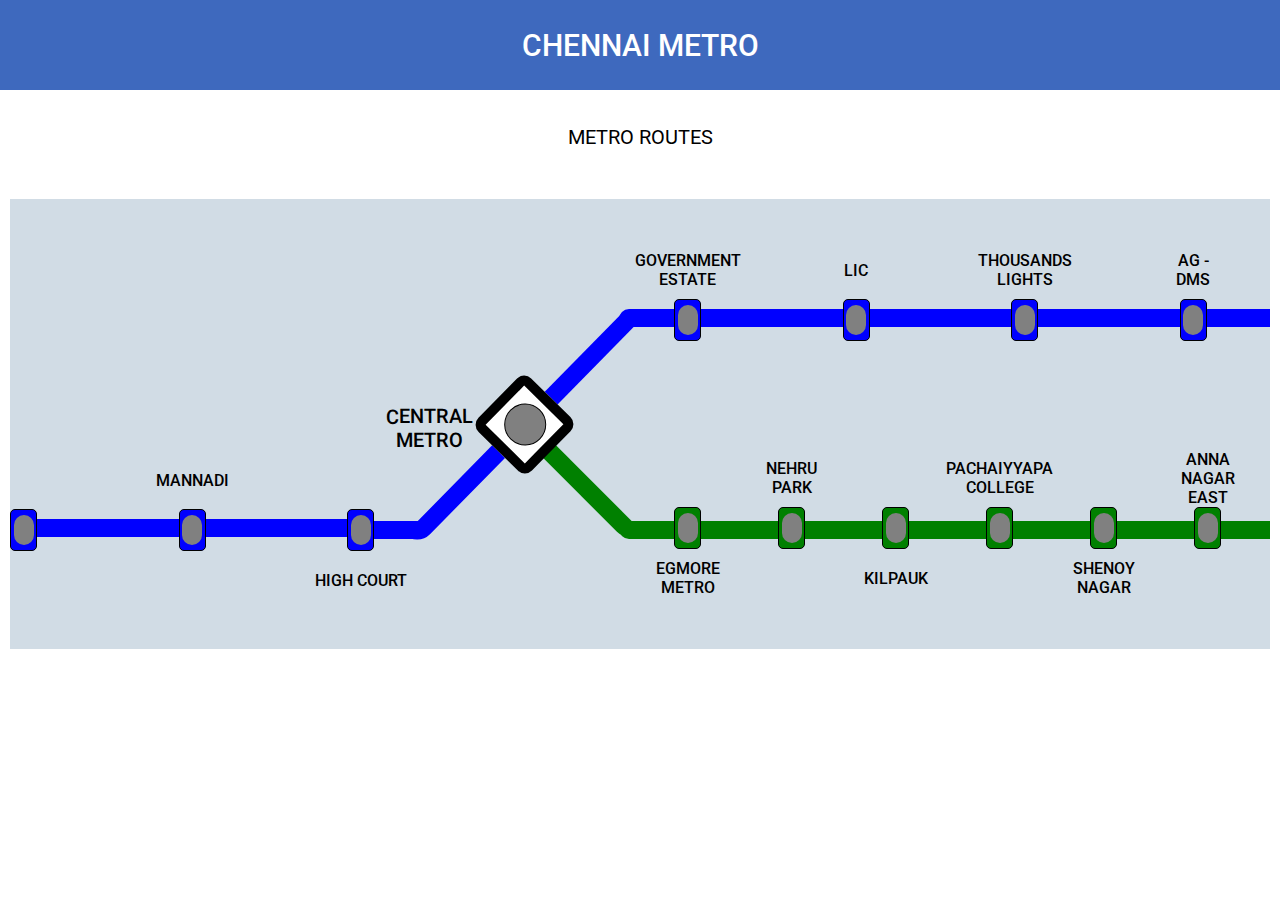
<file: index.html>
<!DOCTYPE html>
<html lang="en">
<head>
<!--..........................................................................................................................-->
    <meta charset="UTF-8">
    <meta name="viewport" content="width=device-width, initial-scale=1.0">
    <title>Metro Map</title>
<!--...........................................................................................................................-->
    <link rel="stylesheet" href="Chennai-metro-styles/route.css">
    <link rel="stylesheet" href="Chennai-metro-styles/general.css">
    <link rel="stylesheet" href="Chennai-metro-styles/change-path.css">
<!--...........................................................................................................................-->
    <link rel="preconnect" href="https://fonts.googleapis.com">
    <link rel="preconnect" href="https://fonts.gstatic.com" crossorigin>
    <link href="https://fonts.googleapis.com/css2?family=Roboto:ital,wght@0,300;0,400;0,500;1,700&display=swap" rel="stylesheet">
<!--...........................................................................................................................-->
</head>
<body>
    <header>CHENNAI METRO</header>
    <p>METRO ROUTES</p>
    <main>
        <div class="left">
            <div class="before-metro">
                <div class="stop-blue">
                    <div class="color">
                        <div class="up-name"></div>
                    </div>
                </div>
                <div class="connect-blue"></div>
            <!--.............................................................................-->
                <div class="stop-blue">
                    <div class="color">
                        <div class="up-name">MANNADI</div>
                    </div>
                </div>
                <div class="connect-blue"></div>
            <!--.............................................................................-->
                <div class="stop-blue">
                    <div class="color">
                        <div class="down-name">HIGH COURT</div>
                    </div>
                </div>
            <!--.............................................................................-->
            </div>
        </div>
        <div class="change-path-1"> 
            <div class="corner-bottom"></div>
            <div class="one">
                <div class="blue-up"></div>
                <div class="change">
                    <div class="colour">
                        <div class="left-name">CENTRAL METRO</div>
                    </div>
                </div>
                <div class="blue-down"></div>
            </div> 
            <div class="green-down"></div>
            <div class="corner-top"></div>
            <div class="green-bottom"></div>
        </div>
        <div class="destinations">
            <div class="blue-route">
                <div class="stop-blue">
                    <div class="color">
                        <div class="up-name">GOVERNMENT ESTATE</div>
                    </div>
                </div>
                <div class="connect-blue"></div>
                <!--.............................................................................-->
                <div class="stop-blue">
                    <div class="color">
                        <div class="up-name">LIC</div>
                    </div>
                </div>
                <div class="connect-blue"></div>
                <!--.............................................................................-->
                <div class="stop-blue">
                    <div class="color">
                        <div class="up-name">THOUSANDS LIGHTS</div>
                    </div>
                </div>
                <div class="connect-blue"></div>
                <!--.............................................................................-->
                <div class="stop-blue">
                    <div class="color">
                        <div class="up-name">AG - DMS</div>
                    </div>
                </div>
                <div class="connect-blue"></div>
                <!--.............................................................................-->
                <div class="stop-blue">
                    <div class="color">
                        <div class="up-name">TEYNAMPET</div>
                    </div>
                </div>
                <div class="connect-blue"></div>
                <!--.............................................................................-->
                <div class="stop-blue">
                    <div class="color">
                        <div class="up-name">NANDANAM</div>
                    </div>
                </div>
                <div class="connect-blue"></div>
                <!--.............................................................................-->
                <div class="stop-blue">
                    <div class="color">
                        <div class="up-name">SAIDAPET METRO</div>
                    </div>
                </div>
                <div class="connect-blue"></div>
                <!--.............................................................................-->
                <div class="stop-blue">
                    <div class="color">
                        <div class="up-name">LITTLE MOUNT</div>
                    </div>
                </div>
                <div class="connect-blue"></div>
                <!--.............................................................................-->
                <div class="stop-blue">
                    <div class="color">
                        <div class="up-name">GUINDY METRO</div>
                    </div>
                </div>
                <!--.............................................................................-->
            </div>
            <!--..............................................................................-->
            <div class="green-route">
                <div class="stop-green">
                    <div class="color">
                        <div class="down-name">EGMORE METRO</div>
                    </div>
                </div>
                <div class="connect-green"></div>
                <!--.............................................................................-->
                <div class="stop-green">
                    <div class="color">
                        <div class="up-name">NEHRU PARK</div>
                    </div>
                </div>
                <div class="connect-green"></div>
                <!--.............................................................................-->
                <div class="stop-green">
                    <div class="color">
                        <div class="down-name">KILPAUK</div>
                    </div>
                </div>
                <div class="connect-green"></div>
                <!--.............................................................................-->
                <div class="stop-green">
                    <div class="color">
                        <div class="up-name">PACHAIYYAPA COLLEGE</div>
                    </div>
                </div>
                <div class="connect-green"></div>
                <!--.............................................................................-->
                <div class="stop-green">
                    <div class="color">
                        <div class="down-name">SHENOY NAGAR</div>
                    </div>
                </div>
                <div class="connect-green"></div>
                <!--.............................................................................-->
                <div class="stop-green">
                    <div class="color">
                        <div class="up-name">ANNA NAGAR EAST</div>
                    </div>
                </div>
                <div class="connect-green"></div>
                <!--.............................................................................-->
                <div class="stop-green">
                    <div class="color">
                        <div class="down-name">ANNA NAGAR TOWER</div>
                    </div>
                </div>
                <div class="connect-green"></div>
                <!--.............................................................................-->
                <div class="stop-green">
                    <div class="color">
                        <div class="up-name">THIRUMANGALAM</div>
                    </div>
                </div>
                <div class="connect-green"></div>
                <!--.............................................................................-->
                <div class="stop-green">
                    <div class="color">
                        <div class="down-name">KOYAMBEDU</div>
                    </div>
                </div>
                <div class="connect-green"></div>
                <!--.............................................................................-->
                <div class="stop-green">
                    <div class="color">
                        <div class="up-name">CMBT</div>
                    </div>
                </div>
                <div class="connect-green"></div>
                <!--.............................................................................-->
                <div class="stop-green">
                    <div class="color">
                        <div class="down-name">ARUMBAKKAM</div>
                    </div>
                </div>
                <div class="connect-green"></div>
                <!--.............................................................................-->
                <div class="stop-green">
                    <div class="color">
                        <div class="up-name">VADAPALANI</div>
                    </div>
                </div>
                <div class="connect-green"></div>
                <!--.............................................................................-->
                <div class="stop-green">
                    <div class="color">
                        <div class="down-name">ASHOK NAGAR</div>
                    </div>
                </div>
                <div class="connect-green"></div>
                <!--.............................................................................-->
                <div class="stop-green">
                    <div class="color">
                        <div class="up-name">EKKATUTHANGAL</div>
                    </div>
                </div>
            </div>
            <!--..............................................................................-->
        </div>
        <div class="change-path-2"> 
            <div class="corner-bottom-1"></div>
            <div class="corner-up-1"></div>
            <div class="blue-slant-1"></div>
            <div class="one">
                <div class="green-up"></div>
                <div class="change">
                    <div class="colour">
                        <div class="right-name">ALANDUR</div>
                    </div>
                </div>
                <div class="green-down-1"></div>
            </div> 
            <div class="blue-down-1"></div>
            <div class="corner-top-1"></div>
            <div class="blue-bottom"></div>
        </div>
        <div class="after-alandur">
            <div class="above">
                <div class="stop-green">
                    <div class="color">
                        <div class="up-name-1">ST. THOMAS MOUNT METRO</div>
                    </div>
                </div>
            </div>
            <!--.............................................................................-->
            <div class="below">
                <div class="stop-blue">
                    <div class="color">
                        <div class="down-name">NANGANLLUR METRO</div>
                    </div>
                </div>
                <div class="connect-blue"></div>
                <!--.............................................................................-->
                <div class="stop-blue">
                    <div class="color">
                        <div class="up-name">MEENAMBAKAM METRO</div>
                    </div>
                </div>
                <div class="connect-blue"></div>
                <!--.............................................................................-->
                <div class="stop-blue">
                    <div class="color">
                        <div class="down-name">AIRPORT</div>
                    </div>
                </div>
            </div>
            <!--.............................................................................-->
        </div>
    </main>
</body>
</html>
</file>
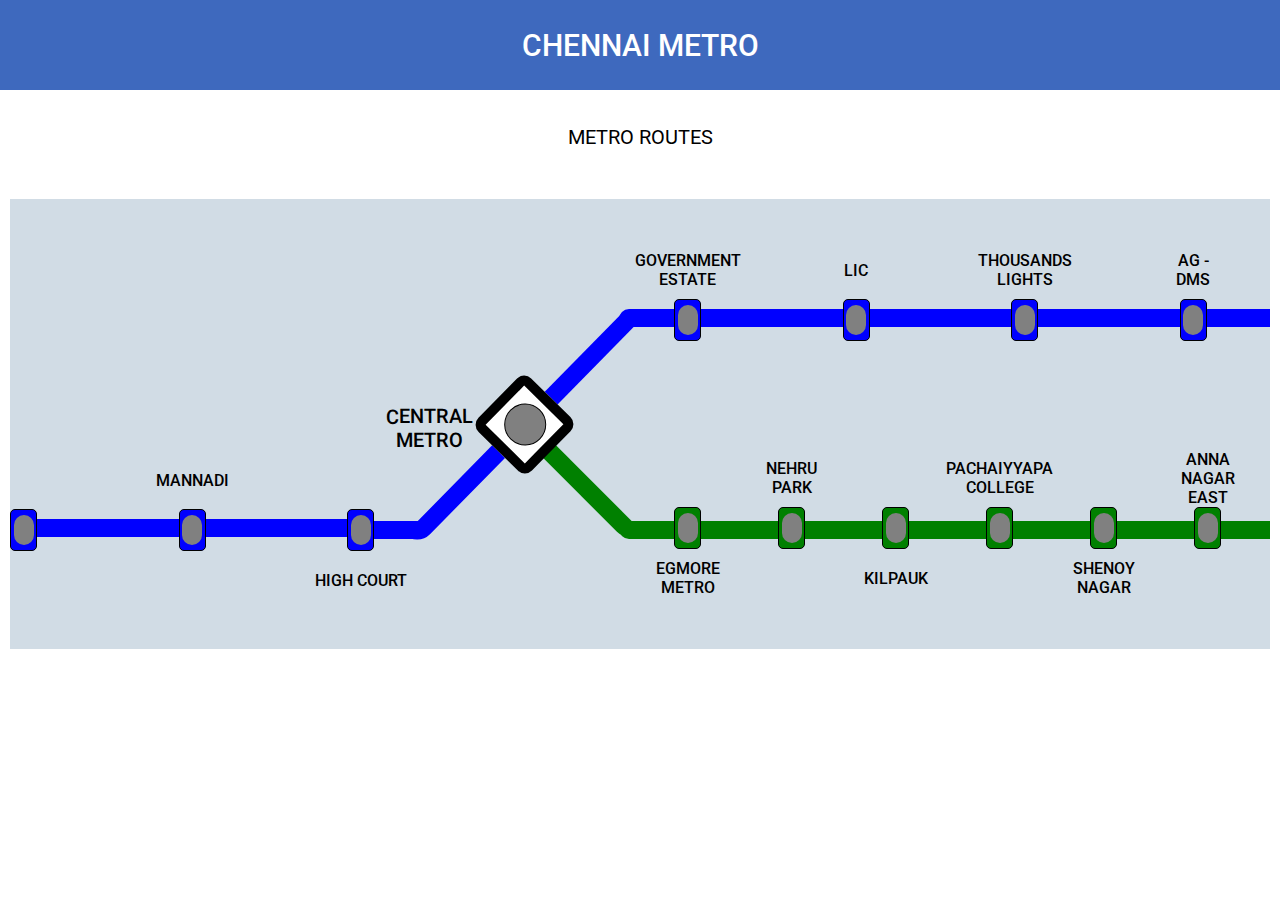
<file: metro.html>
<!DOCTYPE html>
<html lang="en">
<head>
<!--..........................................................................................................................-->
    <meta charset="UTF-8">
    <meta name="viewport" content="width=device-width, initial-scale=1.0">
    <title>Metro Map</title>
<!--...........................................................................................................................-->
    <link rel="stylesheet" href="Chennai-metro-styles/route.css">
    <link rel="stylesheet" href="Chennai-metro-styles/general.css">
    <link rel="stylesheet" href="Chennai-metro-styles/change-path.css">
<!--...........................................................................................................................-->
    <link rel="preconnect" href="https://fonts.googleapis.com">
    <link rel="preconnect" href="https://fonts.gstatic.com" crossorigin>
    <link href="https://fonts.googleapis.com/css2?family=Roboto:ital,wght@0,300;0,400;0,500;1,700&display=swap" rel="stylesheet">
<!--...........................................................................................................................-->
</head>
<body>
    <header>CHENNAI METRO</header>
    <p>METRO ROUTES</p>
    <main>
        <div class="left">
            <div class="before-metro">
                <div class="stop-blue">
                    <div class="color">
                        <div class="up-name"></div>
                    </div>
                </div>
                <div class="connect-blue"></div>
            <!--.............................................................................-->
                <div class="stop-blue">
                    <div class="color">
                        <div class="up-name">MANNADI</div>
                    </div>
                </div>
                <div class="connect-blue"></div>
            <!--.............................................................................-->
                <div class="stop-blue">
                    <div class="color">
                        <div class="down-name">HIGH COURT</div>
                    </div>
                </div>
            <!--.............................................................................-->
            </div>
        </div>
        <div class="change-path-1"> 
            <div class="corner-bottom"></div>
            <div class="one">
                <div class="blue-up"></div>
                <div class="change">
                    <div class="colour">
                        <div class="left-name">CENTRAL METRO</div>
                    </div>
                </div>
                <div class="blue-down"></div>
            </div> 
            <div class="green-down"></div>
            <div class="corner-top"></div>
            <div class="green-bottom"></div>
        </div>
        <div class="destinations">
            <div class="blue-route">
                <div class="stop-blue">
                    <div class="color">
                        <div class="up-name">GOVERNMENT ESTATE</div>
                    </div>
                </div>
                <div class="connect-blue"></div>
                <!--.............................................................................-->
                <div class="stop-blue">
                    <div class="color">
                        <div class="up-name">LIC</div>
                    </div>
                </div>
                <div class="connect-blue"></div>
                <!--.............................................................................-->
                <div class="stop-blue">
                    <div class="color">
                        <div class="up-name">THOUSANDS LIGHTS</div>
                    </div>
                </div>
                <div class="connect-blue"></div>
                <!--.............................................................................-->
                <div class="stop-blue">
                    <div class="color">
                        <div class="up-name">AG - DMS</div>
                    </div>
                </div>
                <div class="connect-blue"></div>
                <!--.............................................................................-->
                <div class="stop-blue">
                    <div class="color">
                        <div class="up-name">TEYNAMPET</div>
                    </div>
                </div>
                <div class="connect-blue"></div>
                <!--.............................................................................-->
                <div class="stop-blue">
                    <div class="color">
                        <div class="up-name">NANDANAM</div>
                    </div>
                </div>
                <div class="connect-blue"></div>
                <!--.............................................................................-->
                <div class="stop-blue">
                    <div class="color">
                        <div class="up-name">SAIDAPET METRO</div>
                    </div>
                </div>
                <div class="connect-blue"></div>
                <!--.............................................................................-->
                <div class="stop-blue">
                    <div class="color">
                        <div class="up-name">LITTLE MOUNT</div>
                    </div>
                </div>
                <div class="connect-blue"></div>
                <!--.............................................................................-->
                <div class="stop-blue">
                    <div class="color">
                        <div class="up-name">GUINDY METRO</div>
                    </div>
                </div>
                <!--.............................................................................-->
            </div>
            <!--..............................................................................-->
            <div class="green-route">
                <div class="stop-green">
                    <div class="color">
                        <div class="down-name">EGMORE METRO</div>
                    </div>
                </div>
                <div class="connect-green"></div>
                <!--.............................................................................-->
                <div class="stop-green">
                    <div class="color">
                        <div class="up-name">NEHRU PARK</div>
                    </div>
                </div>
                <div class="connect-green"></div>
                <!--.............................................................................-->
                <div class="stop-green">
                    <div class="color">
                        <div class="down-name">KILPAUK</div>
                    </div>
                </div>
                <div class="connect-green"></div>
                <!--.............................................................................-->
                <div class="stop-green">
                    <div class="color">
                        <div class="up-name">PACHAIYYAPA COLLEGE</div>
                    </div>
                </div>
                <div class="connect-green"></div>
                <!--.............................................................................-->
                <div class="stop-green">
                    <div class="color">
                        <div class="down-name">SHENOY NAGAR</div>
                    </div>
                </div>
                <div class="connect-green"></div>
                <!--.............................................................................-->
                <div class="stop-green">
                    <div class="color">
                        <div class="up-name">ANNA NAGAR EAST</div>
                    </div>
                </div>
                <div class="connect-green"></div>
                <!--.............................................................................-->
                <div class="stop-green">
                    <div class="color">
                        <div class="down-name">ANNA NAGAR TOWER</div>
                    </div>
                </div>
                <div class="connect-green"></div>
                <!--.............................................................................-->
                <div class="stop-green">
                    <div class="color">
                        <div class="up-name">THIRUMANGALAM</div>
                    </div>
                </div>
                <div class="connect-green"></div>
                <!--.............................................................................-->
                <div class="stop-green">
                    <div class="color">
                        <div class="down-name">KOYAMBEDU</div>
                    </div>
                </div>
                <div class="connect-green"></div>
                <!--.............................................................................-->
                <div class="stop-green">
                    <div class="color">
                        <div class="up-name">CMBT</div>
                    </div>
                </div>
                <div class="connect-green"></div>
                <!--.............................................................................-->
                <div class="stop-green">
                    <div class="color">
                        <div class="down-name">ARUMBAKKAM</div>
                    </div>
                </div>
                <div class="connect-green"></div>
                <!--.............................................................................-->
                <div class="stop-green">
                    <div class="color">
                        <div class="up-name">VADAPALANI</div>
                    </div>
                </div>
                <div class="connect-green"></div>
                <!--.............................................................................-->
                <div class="stop-green">
                    <div class="color">
                        <div class="down-name">ASHOK NAGAR</div>
                    </div>
                </div>
                <div class="connect-green"></div>
                <!--.............................................................................-->
                <div class="stop-green">
                    <div class="color">
                        <div class="up-name">EKKATUTHANGAL</div>
                    </div>
                </div>
            </div>
            <!--..............................................................................-->
        </div>
        <div class="change-path-2"> 
            <div class="corner-bottom-1"></div>
            <div class="corner-up-1"></div>
            <div class="blue-slant-1"></div>
            <div class="one">
                <div class="green-up"></div>
                <div class="change">
                    <div class="colour">
                        <div class="right-name">ALANDUR</div>
                    </div>
                </div>
                <div class="green-down-1"></div>
            </div> 
            <div class="blue-down-1"></div>
            <div class="corner-top-1"></div>
            <div class="blue-bottom"></div>
        </div>
        <div class="after-alandur">
            <div class="above">
                <div class="stop-green">
                    <div class="color">
                        <div class="up-name-1">ST. THOMAS MOUNT METRO</div>
                    </div>
                </div>
            </div>
            <!--.............................................................................-->
            <div class="below">
                <div class="stop-blue">
                    <div class="color">
                        <div class="down-name">NANGANLLUR METRO</div>
                    </div>
                </div>
                <div class="connect-blue"></div>
                <!--.............................................................................-->
                <div class="stop-blue">
                    <div class="color">
                        <div class="up-name">MEENAMBAKAM METRO</div>
                    </div>
                </div>
                <div class="connect-blue"></div>
                <!--.............................................................................-->
                <div class="stop-blue">
                    <div class="color">
                        <div class="down-name">AIRPORT</div>
                    </div>
                </div>
            </div>
            <!--.............................................................................-->
        </div>
    </main>
</body>
</html>
</file>
<file: Chennai-metro-styles/route.css>
/*------------------------------------------------------------------------------------------*/
.before-metro{
    margin-top: 212px;
    display: flex;
    justify-content: center;
    flex-direction: row;
}
/*------------------------------------------------------------------------------------------*/
.after-alandur{
    height: 250px;
    display: flex;
    flex-direction: column;
    justify-content: space-between;
}
.below{
    display: flex;
    flex-direction: row;
    justify-content: center;
}
/*------------------------------------------------------------------------------------------*/
.destinations{
    height: 250px;
    flex: 1;
    display: flex;
    justify-content: space-between;
    flex-direction: column;
}
/*------------------------------------------------------------------------------------------*/
.blue-route{
    display: flex;
    flex-direction: row;
}
.stop-blue{
    height: 40px;
    width: 25px;
    background-color: blue;
    display: flex;
    align-items: center;
    justify-content: center;
    border: 1px solid black;
    border-radius: 5px;
}
.connect-blue{
    margin-top: 10px;
    height: 18px;
    width: 141.5px;
    background-color: blue;
}
/*------------------------------------------------------------------------------------------*/
.green-route{
    display: flex;
    flex-direction: row;
}
.stop-green{
    height: 40px;
    width: 25px;
    background-color: green;
    display: flex;
    align-items: center;
    justify-content: center;
    border: 1px solid black;
    border-radius: 5px;
}
.connect-green{
    margin-top:14px;
    height: 18px;
    width: 77px;
    background-color: green;
}
/*------------------------------------------------------------------------------------------*/
.color{
    height: 30px;
    width: 20px;
    background-color: grey;
    border-radius: 20px;
    position: relative;
    display: flex;
    flex-direction: column;
    justify-content: center;
    align-items: center;
}
.color:hover{
    background-color: greenyellow
}
/*------------------------------------------------------------------------------------------*/
.up-name,.up-name-1{
    display: flex;
    justify-content: center;
    position: relative;
    text-align: center;
    font-family: Roboto , Arial;
    font-weight: 500;
    font-size: 16px;
    bottom: 50px;
    right: 0px;
    pointer-events: none;
}
.up-name-1{
    bottom: 70px;
}
.down-name{
    display: flex;
    justify-content: center;
    position: relative;
    width: 100px;
    text-align: center;
    font-family: Roboto , Arial;
    font-weight: 500;
    font-size: 16px;
    bottom:-50px;
    right: 0px;
    pointer-events: none;
}
/*------------------------------------------------------------------------------------------*/
</file>
<file: Chennai-metro-styles/general.css>
/*------------------------------------------------------------------------------------------*/
body{
    margin: 0px;
}
header{
    height: 90px;
    background-color: rgb(62, 105, 190);
    font-family: Roboto , Arial;
    color: white;
    font-weight: 500;
    font-size: 30px;
    display: flex;
    justify-content: center;
    align-items: center;
    position: fixed;
    top: 0;
    left: 0;
    right: 0;
    z-index: 100;
}
p{
    margin-top: 125px;
    font-family: Roboto, Arial;  
    font-weight: 400;
    font-size: 20px;
    text-align: center;
    margin-bottom: 50px;
}
main{
    display: flex;
    flex-direction: row;
    align-items: center;
    overflow-x: scroll;
    overflow-y: hidden;
    flex-shrink: none;
    background-color: rgb(209, 220, 229);
    height: 450px;
    margin: 10px;
}
/*------------------------------------------------------------------------------------------*/
</file>
<file: Chennai-metro-styles/change-path.css>
/*------------------------------------------------------------------------------------------*/
.change-path-1{
    height: 250px;
    width: 300px;
    display: flex;
    align-items: center;
    justify-content: center;
    position: relative;
}
.one{
    display: flex;
    align-items: center;
    transform: rotate(-45.5deg);
    z-index: 100;
}
.change{
    background-color: rgb(255, 255, 255);
    height: 55px;
    width: 55px;
    display: flex;
    justify-content: center;
    align-items: center;
    position: relative; 
    border-radius: 10px;
    border: 10px solid black;
}
.left-name{
    width: 100px;
    text-align: center;
    font-family: Roboto , Arial;
    font-weight: 500;
    font-size: 20px;
    transform: rotate(45deg);
    position: absolute;
    top: -70px;
    left: -100px;
    pointer-events: none;
}
.colour{
    height: 40px;
    width: 40px;
    background-color: grey;
    border-radius: 30px;
    border: 1px solid black;
    position: relative;
}
.corner-bottom{
    height: 18px;
    width: 50px;
    background-color: blue;
    position: absolute;
    bottom: 10px;
    left: 0px;
    border-bottom-right-radius: 10px;
}
.blue-up{
    background-color: blue;
    height: 18px;
    width: 125px;
    display: inline-block;
    border-bottom-left-radius: 50px;
}
.blue-down{
    background-color: blue;
    height: 18px;
    width: 125px;
    display: inline-block;
    border-top-right-radius: 50px;  
}
.corner-top{
    height: 18px;
    width: 55px;
    background-color: blue;
    position: absolute;
    top: 10px;
    right: 0px;
    border-top-left-radius: 10px;
}
.green-down{
    background-color: green;
    height: 18px;
    width: 150px;
    border-bottom-right-radius: 50px;
    margin-top: 0px;
    transform: rotate(45deg);
    display: inline-block;
    position: absolute;
    bottom: 55px;
    right: 16px;
    z-index: 0;
}
.green-bottom{
    height: 18px;
    width: 55px;
    background-color: green;
    position: absolute;
    bottom: 10px;
    right: 0px;
    border-bottom-left-radius: 10px;
}
/*------------------------------------------------------------------------------------------*/
.change-path-2{
    height: 250px;
    width: 300px;
    display: flex;
    align-items: center;
    justify-content: center;
    position: relative;
    margin-left: 0px;
}
.one{
    display: flex;
    align-items: center;
    transform: rotate(-45.5deg);
    z-index: 1;
}
.change{
    background-color: rgb(255, 255, 255);
    height: 55px;
    width: 55px;
    display: flex;
    justify-content: center;
    align-items: center;
    position: relative; 
    border-radius: 10px;
    border: 10px solid black;
}
.right-name{
    width: 100px;
    text-align: center;
    font-family: Roboto , Arial;
    font-weight: 500;
    font-size: 20px;
    transform: rotate(45deg);
    position: absolute;
    bottom: -70px;
    right: -100px;
    pointer-events: none;
}
.colour{
    height: 40px;
    width: 40px;
    background-color: grey;
    border-radius: 30px;
    border: 1px solid black;
    position: relative;
}
.colour:hover{
    background-color: greenyellow;
}
.corner-bottom-1{
    height: 17px;
    width: 50px;
    background-color: green;
    position: absolute;
    bottom: 10px;
    left:0px;
    border-bottom-right-radius: 10px;
}
.green-up{
    background-color: green;
    height: 18px;
    width: 125px;
    display: inline-block;
    border-bottom-left-radius: 50px;
}
.green-down-1{
    background-color: green;
    height: 18px;
    width: 125px;
    display: inline-block;
    border-top-right-radius: 50px;  
}
.corner-top-1{
    height: 18px;
    width: 55px;
    background-color: green;
    position: absolute;
    top: 10px;
    right: 0px;
    border-top-left-radius: 10px;
}
.corner-up-1{
    height: 18px;
    width: 55px;
    background-color: blue;
    position: absolute;
    top: 10px;
    left: -5px;
    border-top-right-radius: 10px;
}
.blue-slant-1{
    background-color: blue;
    height: 18px;
    width: 150px;
    border-top-left-radius: 50px;
    margin-top: 0px;
    transform: rotate(45deg);
    display: inline-block;
    position: absolute;
    top: 55px;
    left: 16px;
    z-index: 0;
}
.blue-down-1{
    background-color: blue;
    height: 18px;
    width: 150px;
    border-bottom-right-radius: 50px;
    margin-top: 0px;
    transform: rotate(45deg);
    display: inline-block;
    position: absolute;
    bottom: 55px;
    right: 16px;
    z-index: 0;
}
.blue-bottom{
    height: 18px;
    width: 55px;
    background-color: blue;
    position: absolute;
    bottom: 10px;
    right: 0px;
    border-bottom-left-radius: 10px;
}
/*------------------------------------------------------------------------------------------*/
</file>
